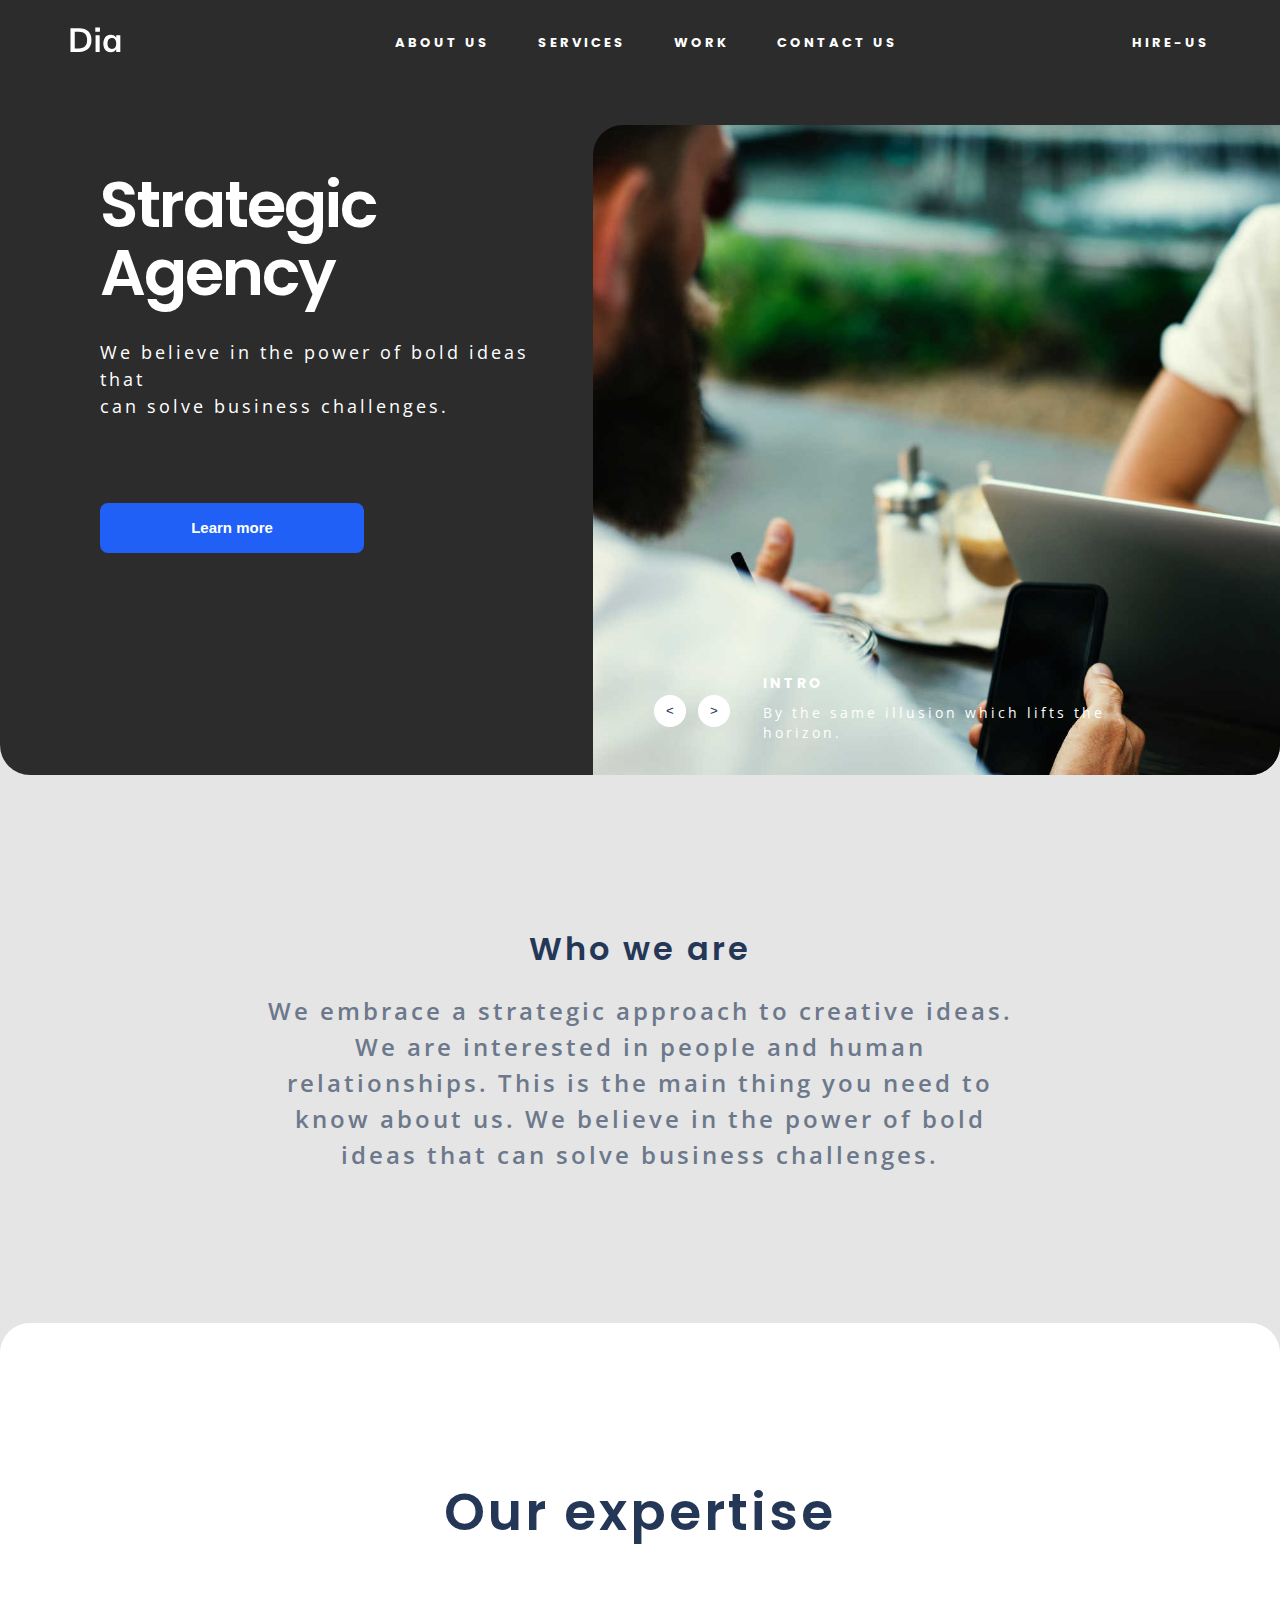
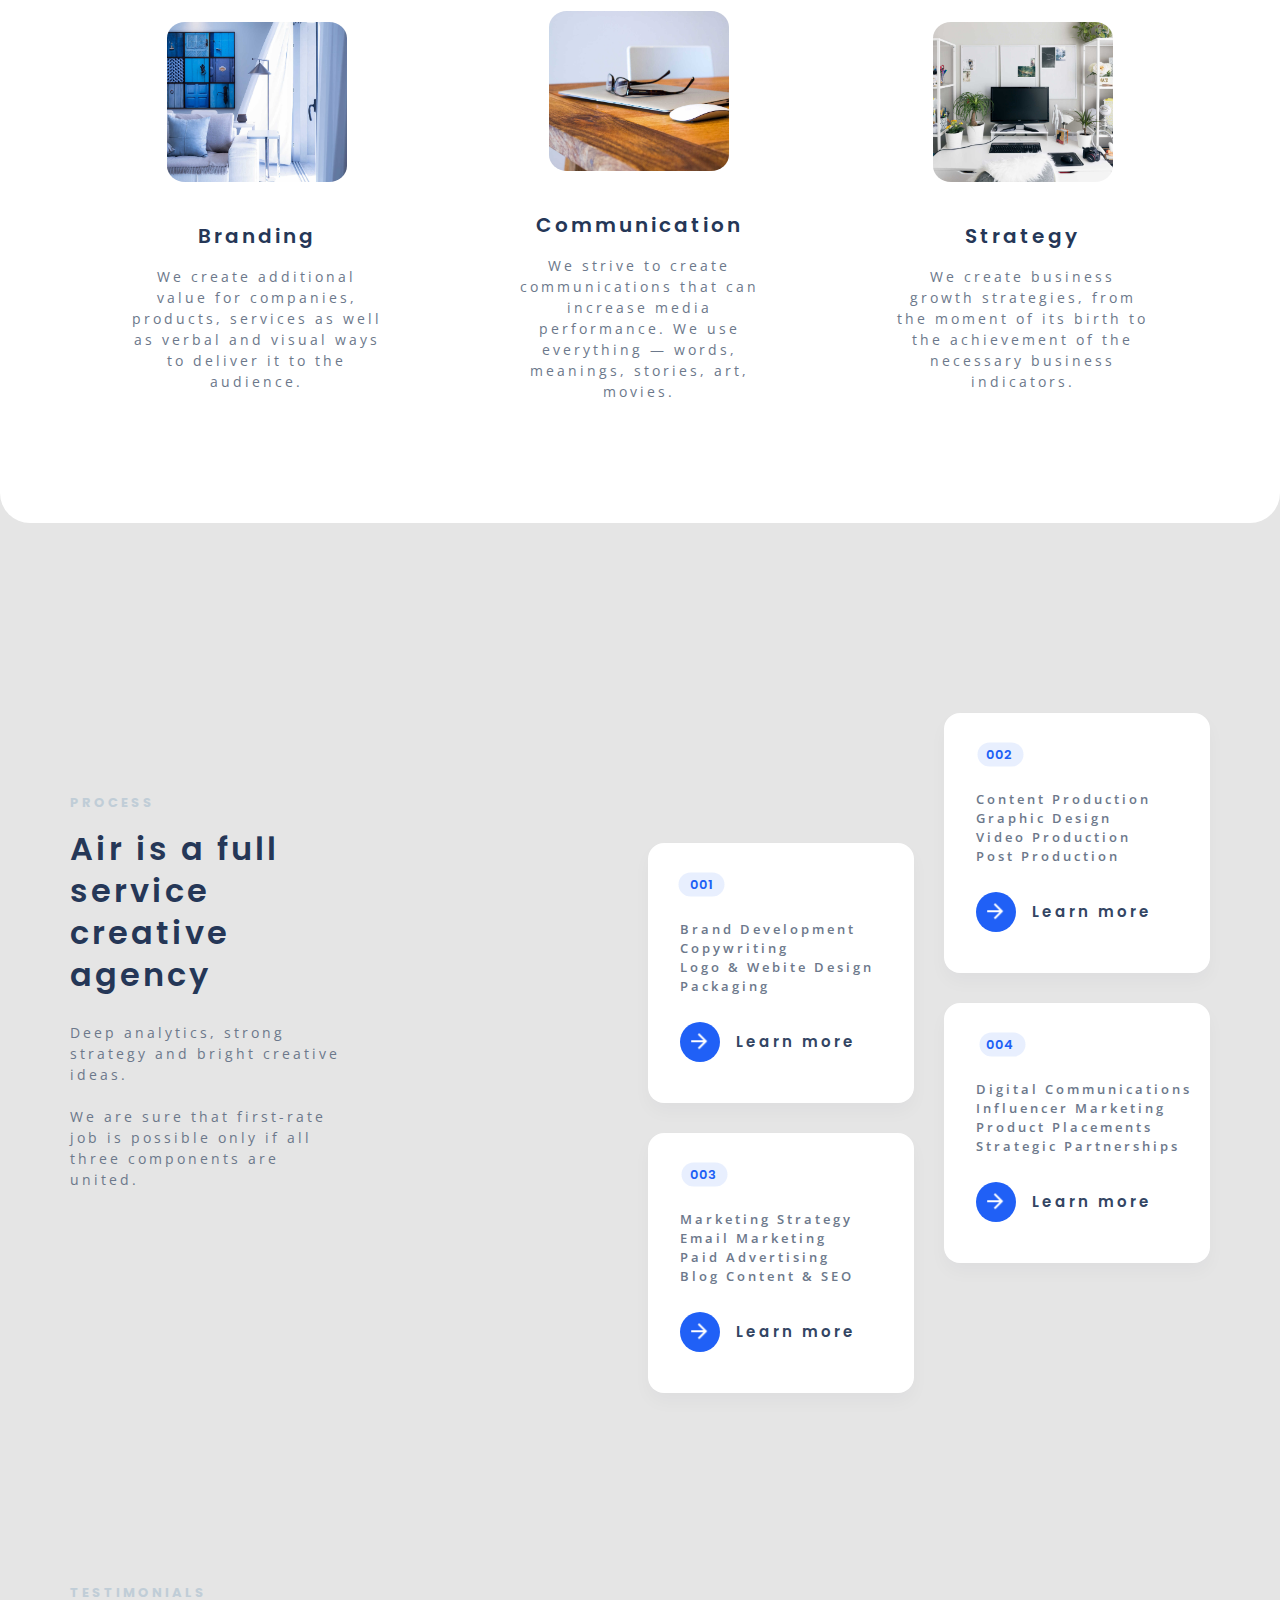
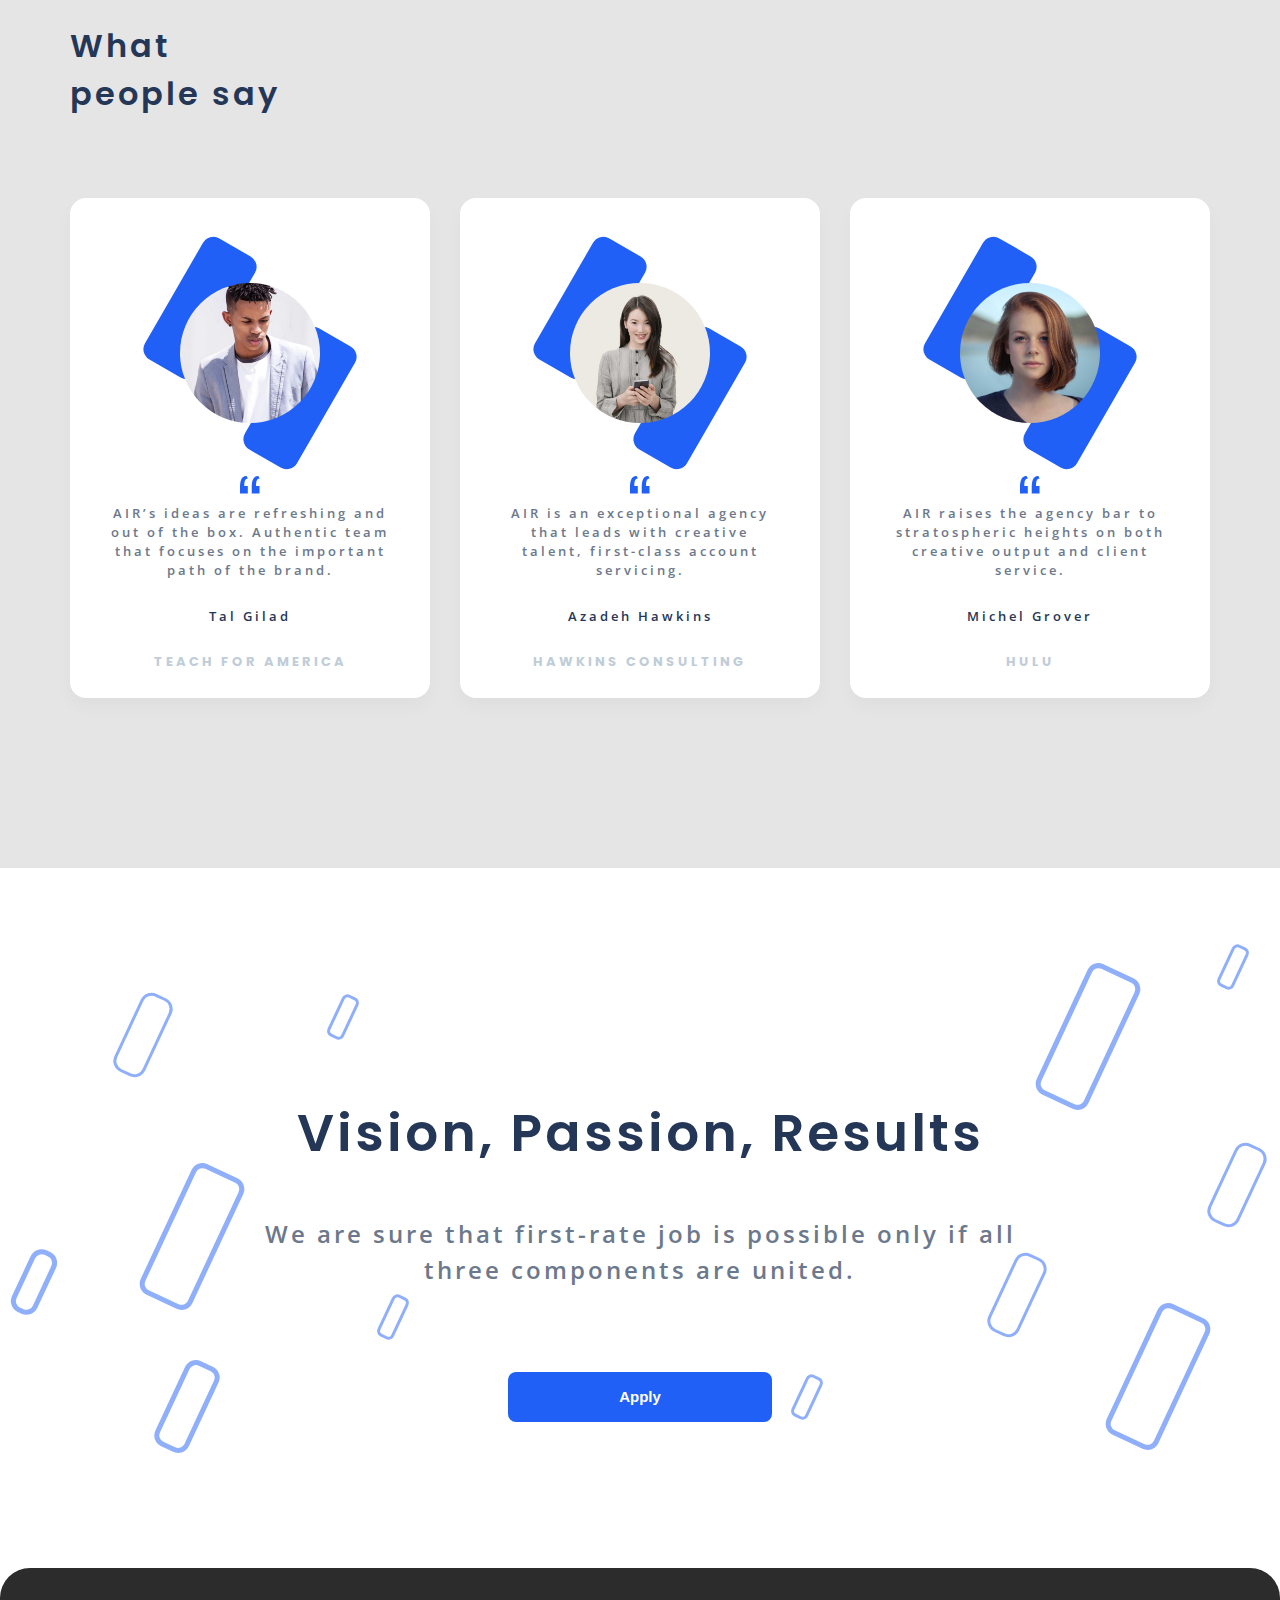
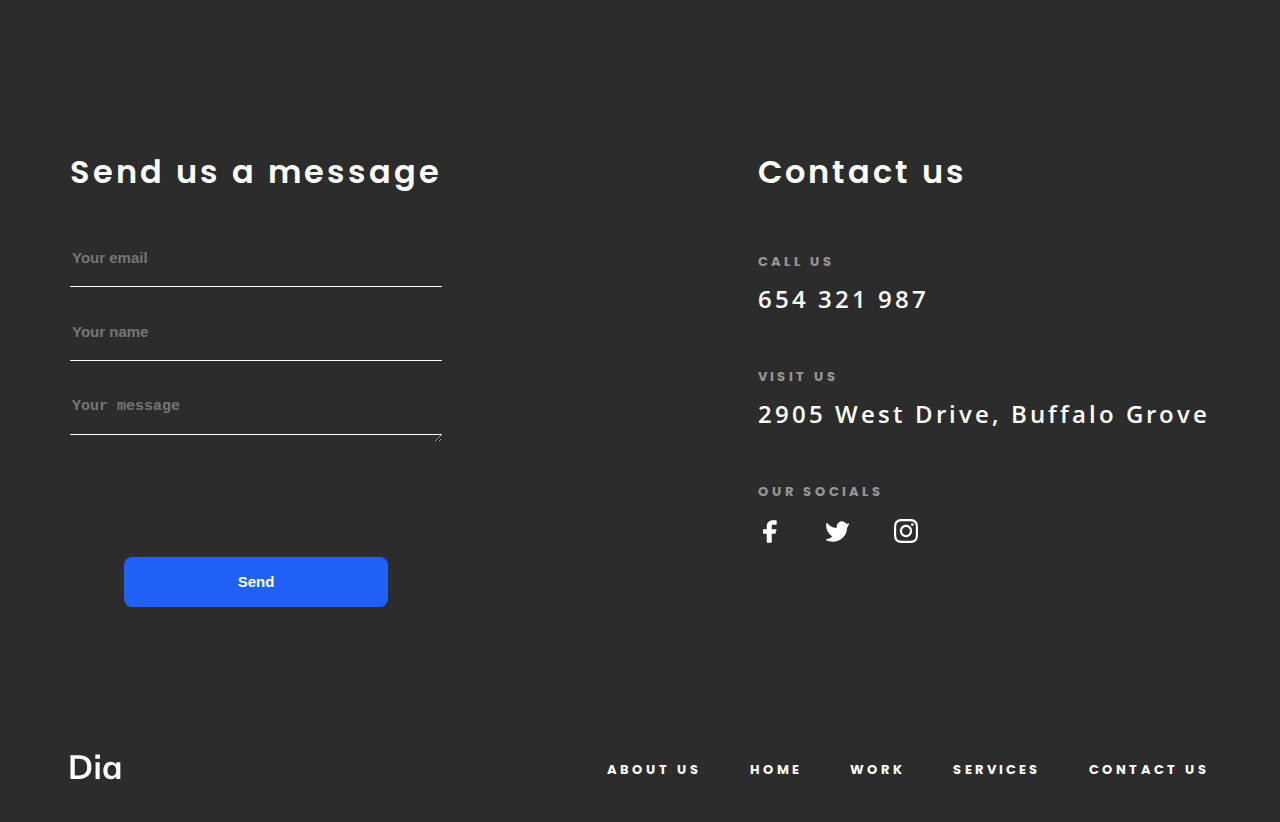
<file: index.html>
<!DOCTYPE html><html lang="en" class="page"><head><meta charset="UTF-8"><meta name="viewport" content="width=device-width, initial-scale=1.0"><title>Dia</title><link rel="stylesheet" href="main.5629a6b1.css"><link rel="shortcut icon" href="favicon.514c6280.svg" type="image/svg"></head><body class="page__body"> <header class="page__header header"> <div class="container"> <div class="flex"> <a href="#menu" class="header__menu"></a> <a href="#" class="header__logo"> <img class="header__img" src="dia-logo.848a9424.svg" alt="dia-logo"> </a> <nav class="nav"> <ul class="nav__list"> <li class="nav__item"> <a href="#about-us" class="nav__link"> About us </a> </li> <li class="nav__item"> <a href="#Services" class="nav__link"> Services </a> </li> <li class="nav__item"> <a href="#Work" class="nav__link"> Work </a> </li> <li class="nav__item"> <a href="#Contact Us" class="nav__link"> Contact Us </a> </li> </ul> </nav> <a href="#Hire-us" class="nav__item"> Hire-us </a> </div> </div> <nav class="page__menu menu" id="menu"> <div class="container"> <div class="flex"> <a href="#" class="menu__content"> <img src="cross.2a15d6b2.svg" alt="dia-menu"> </a> <a href="#" class="menu__logo"> <img class="header__img" src="dia-logo.848a9424.svg" alt="dia-logo"> </a> </div> </div> <ul class="menu__list"> <li class="menu__item"> <a href="#About us" class="menu__link"> About us </a> </li> <li class="menu__item"> <a href="#Services" class="menu__link"> Services </a> </li> <li class="menu__item"> <a href="#Work" class="menu__link"> Work </a> </li> <li class="menu__item"> <a href="#Contact Us" class="menu__link"> Contact Us </a> </li> <li class="menu__item"> <a href="#" class="menu__link"> Hire-us </a> </li> </ul> </nav> <section class="header__section strategic"> <div class="strategic__position"> <div class="strategic__info"> <h2 class="strategic__title"> Strategic <br> Agency </h2> <span class="strategic__text"> We believe in the power of bold ideas that <br> can solve business challenges. </span> <a href="#about-us" class="strategic__link"> <button class="strategic__button"> Learn more </button> </a> </div> <div class="slider picture-1"> <div class="slider__content"> <div class="slider__arrows"> <button class="slider__arrow arrow--left"> &lt </button> <button class="slider__arrow arrow--right"> &gt </button> </div> <div class="slider__text"> <h4 class="slider__title">Intro</h4> <p class="slider__description"> By the same illusion which lifts the <br>horizon. </p> </div> </div> </div> </div></section> </header> <main> <section class="page__about-us about-us" id="about-us"> <h2 class="about-us__title"> Who we are </h2> <span class="about-us__text"> We embrace a strategic approach to creative ideas. We are interested in people and human relationships. This is the main thing you need to know about us. We believe in the power of bold ideas that can solve business challenges. </span> </section> <section class="page__expertise expertise" id="Work"> <div class="container"> <h2 class="expertise__title">Our expertise</h2> <div class="expertise__container"> <div class="expertise__block"> <img src="what-we-do-1.16002575.jpg" alt="branding" class="expertise__img"> <h3 class="expertise__minititle">Branding</h3> <span class="expertise__text"> We create additional value for companies, products, services as well as verbal and visual ways to deliver it to the audience. </span> </div> <div class="expertise__block"> <img src="what-we-do-2.0411a9be.jpg" alt="branding" class="expertise__img"> <h3 class="expertise__minititle">Communication</h3> <span class="expertise__text"> We strive to create communications that can increase media performance. We use everything — words, meanings, stories, art, movies. </span> </div> <div class="expertise__block"> <img src="what-we-do-3.74f15f36.jpg" alt="branding" class="expertise__img"> <h3 class="expertise__minititle">Strategy</h3> <span class="expertise__text"> We create business growth strategies, from the moment of its birth to the achievement of the necessary business indicators. </span> </div> </div> </div> </section> <section class="page__process process" id="Services"> <div class="container"> <div class="process__container"> <div class="process__info"> <h3 class="process__minititle">Process</h3> <h2 class="process__title"> Air is a full service <br> creative agency </h2> <span class="process__text"> Deep analytics, strong strategy and bright creative ideas. <br> <br> We are sure that first-rate job is possible only if all three components are united. </span> </div> <div class="process__desk"> <div class="process__box"> <span class="process__box--number">001</span> <span class="process__box--text"> Brand Development <br> Copywriting <br> Logo & Webite Design <br> Packaging </span> <div class="process__link"> <a href="#Contact Us" class="process__link--link"></a> <span class="process__link--text">Learn more</span> </div> </div> <div class="process__box"> <span class="process__box--number">002</span> <span class="process__box--text"> Сontent Production <br> Graphic Design <br> Video Production <br> Post Production </span> <div class="process__link"> <a href="#Contact Us" class="process__link--link"></a> <span class="process__link--text">Learn more</span> </div> </div> <div class="process__box"> <span class="process__box--number">003</span> <span class="process__box--text"> Marketing Strategy <br> Email Marketing <br> Paid Advertising <br> Blog Content & SEO </span> <div class="process__link"> <a href="#Contact Us" class="process__link--link"></a> <span class="process__link--text">Learn more</span> </div> </div> <div class="process__box"> <span class="process__box--number">004</span> <span class="process__box--text"> Digital Communications <br> Influencer Marketing <br> Product Placements <br> Strategic Partnerships </span> <div class="process__link"> <a href="#Contact Us" class="process__link--link"></a> <span class="process__link--text">Learn more</span> </div> </div> </div> </div> </div> </section> <section class="page__testimonials testimonials"> <div class="container"> <div class="testimonials__container"> <div class="testimonials__info"> <h3 class="testimonials__minititle">Testimonials</h3> <h2 class="testimonials__title"> What <br> people say </h2> </div> <div class="testimonials__desk"> <div class="testimonials__box"> <div class="testimonials__avatar testimonials__avatar--1"></div> <div class="testimonials__dots"></div> <span class="testimonials__text"> AIR’s ideas are refreshing and out of the box. Authentic team that focuses on the important path of the brand. </span> <span class="testimonials__name">Tal Gilad</span> <span class="testimonials__work">Teach for America</span> </div> <div class="testimonials__box"> <div class="testimonials__avatar testimonials__avatar--2"></div> <div class="testimonials__dots"></div> <span class="testimonials__text"> AIR is an exceptional agency that leads with creative talent, first-class account servicing. </span> <span class="testimonials__name">Azadeh Hawkins</span> <span class="testimonials__work">Hawkins Consulting</span> </div> <div class="testimonials__box"> <div class="testimonials__avatar testimonials__avatar--3"></div> <div class="testimonials__dots"></div> <span class="testimonials__text"> AIR raises the agency bar to stratospheric heights on both creative output and client service. </span> <span class="testimonials__name">Michel Grover</span> <span class="testimonials__work">Hulu</span> </div> </div> </div> </div> </section> <section class="page__vision vision" id="Hire-us"> <div class="container"> <div class="vision__container"> <div class="vision__blocks vision__blocks--left blocks"> <div class="blocks__block--small blocks__block--small--1"></div> <div class="blocks__block--small blocks__block--small--2"></div> <div class="blocks__block--circle blocks__block--circle--3"></div> <div class="blocks__block--medium-thin blocks__block--medium-thin--4"></div> <div class="blocks__block--medium blocks__block--medium--5"></div> <div class="blocks__block--big blocks__block--big--6"></div> </div> <div class="vision__info"> <h2 class="vision__title">Vision, Passion, Results</h2> <span class="vision__text"> We are sure that first-rate job is possible only if all three components are united. </span> <a href="#email" class="vision__link"> <button class="vision__button">Apply</button> </a> </div> <div class="vision block vision__blocks--right blocks"> <div class="blocks__block--small blocks__block--small--7"></div> <div class="blocks__block--small blocks__block--small--8"></div> <div class="blocks__block--medium-thin blocks__block--medium-thin--9"></div> <div class="blocks__block--medium-thin blocks__block--medium-thin--10"></div> <div class="blocks__block--big blocks__block--big--11"></div> <div class="blocks__block--big blocks__block--big--12"></div> </div> </div> </div> </section> </main> <footer class="footer"> <div class="footer__color"> <div class="footer__container"> <div class="footer__info"> <form action="" class="footer__form form"> <h2 class="form__title"> Send us a message </h2> <label for="email" class="form__label"> <input type="email" name="email" id="email" placeholder="Your email" class="form__input" required autocomplete="off"> </label> <label for="name" class="form__label"> <input type="name" name="name" id="name" placeholder="Your name" class="form__input" required> </label> <label for="message" class="form__label"> <textarea name="message" cols="30" rows="2" id="message" placeholder="Your message" class="form__input" required></textarea> </label> <button type="submit" class="form__button">Send</button> </form> <div class="footer__contact-us contact-us" id="Contact Us"> <h2 class="contact-us__title">Contact us</h2> <div class="contact-us__info"> <div class="contact-us__block"> <span class="contact-us__text">Call us</span> <a href="tel:654 321 987" class="contact-us__number">654 321 987</a> </div> <div class="contact-us__block"> <span class="contact-us__text">Visit us</span> <a href="https://goo.gl/maps/faBvcYyd3TyyCGRc8" class="contact-us__number" target="_blanc"> 2905 West Drive, Buffalo Grove </a> </div> <div class="contact-us__block"> <span class="contact-us__text">our socials</span> <div class="contact-us__link"> <a href="https://www.facebook.com/" class="contact-us__img contact-us__facebook" target="_blank" rel="noopener"> </a> <a href="https://twitter.com/" class="contact-us__img contact-us__twitter" target="_blank" rel="noopener"> </a> <a href="https://www.instagram.com/" class="contact-us__img contact-us__inst" target="_blank" rel="noopener"> </a> </div> </div> </div> </div> </div> <div class="footer__footer"> <div class="footer__nav"> <a href="#" class="footer__logo"> <img class="footer__img" src="dia-logo.848a9424.svg" alt="dia-logo"> </a> <nav class="nav"> <ul class="nav__list"> <li class="nav__item"> <a href="#about-us" class="nav__link"> About us </a> </li> <li class="nav__item"> <a href="#" class="nav__link"> Home </a> </li> <li class="nav__item"> <a href="#Work" class="nav__link"> Work </a> </li> <li class="nav__item"> <a href="#Services" class="nav__link"> Services </a> </li> <li class="nav__item"> <a href="#Contact Us" class="nav__link"> Contact Us </a> </li> </ul> </nav> </div> </div> </div> </div> </footer> <script type="text/javascript" src="main.b64d52ba.js"></script> </body></html>
</file>
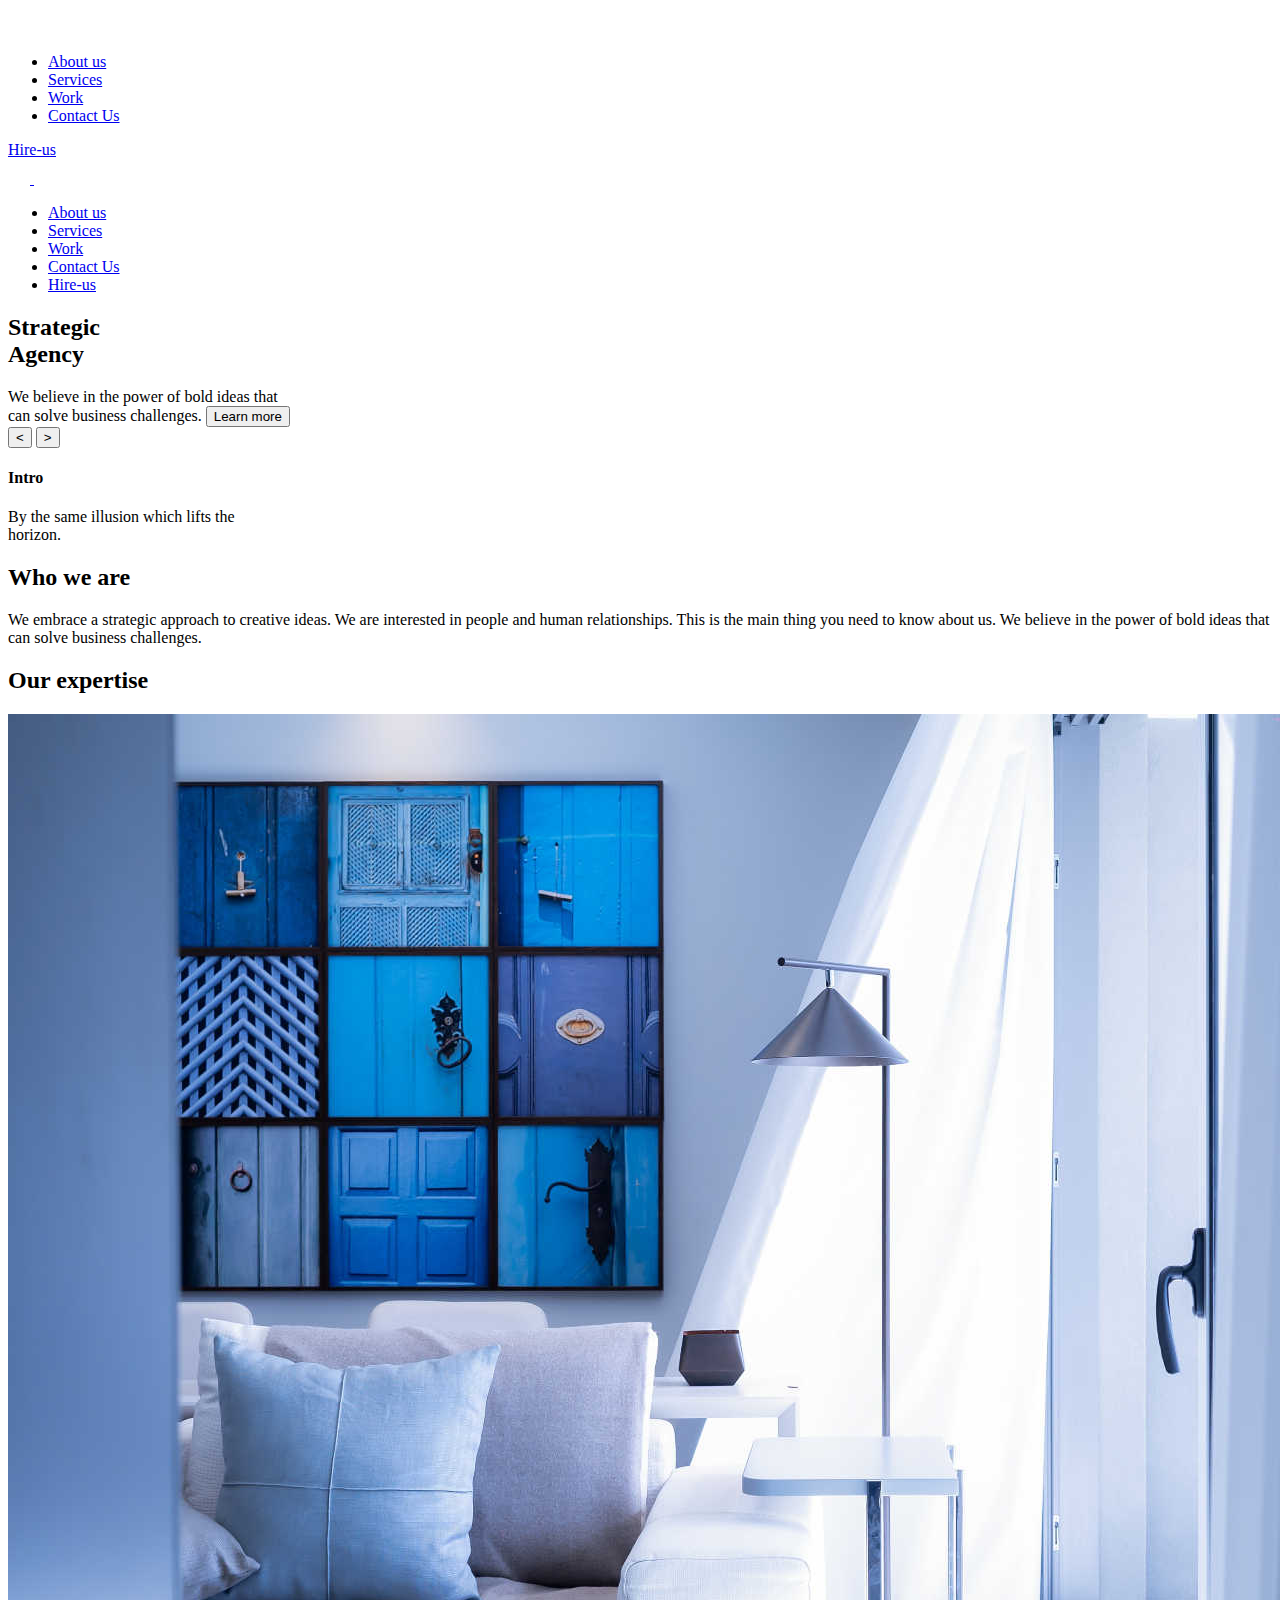
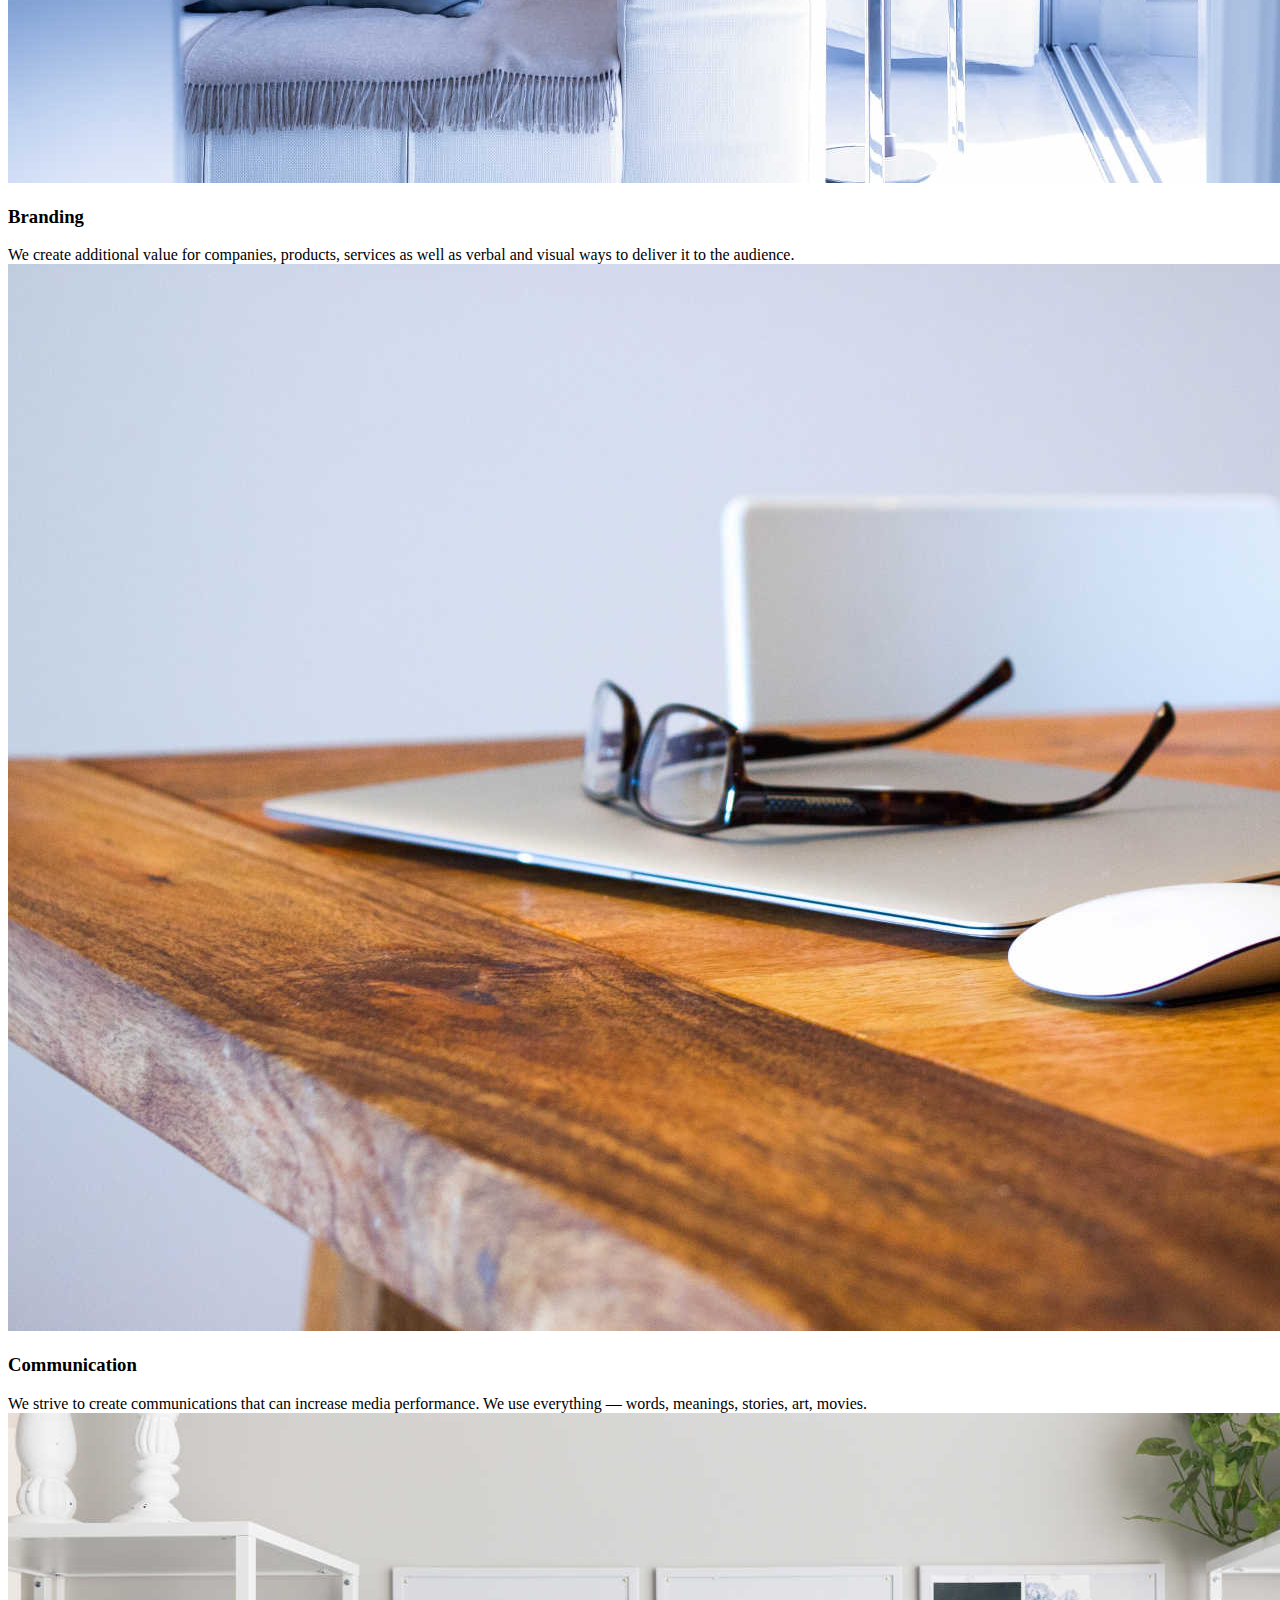
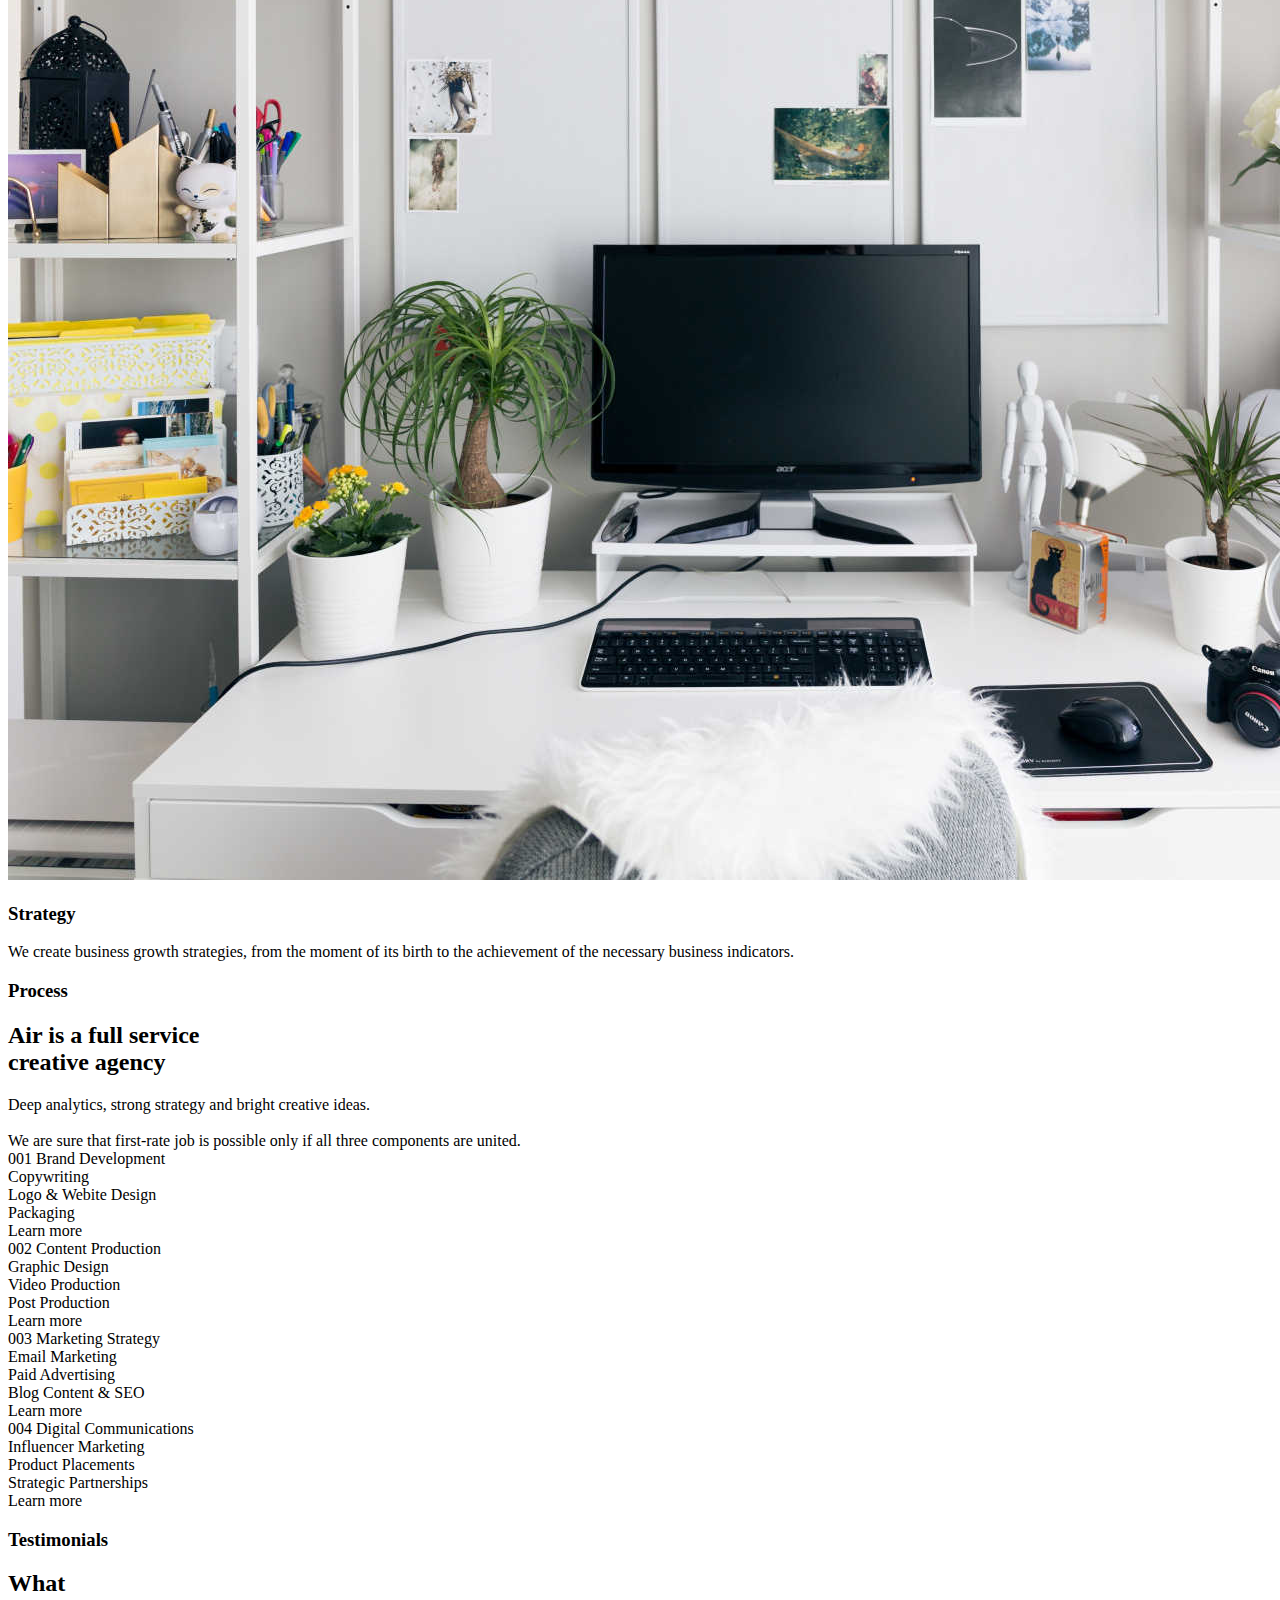
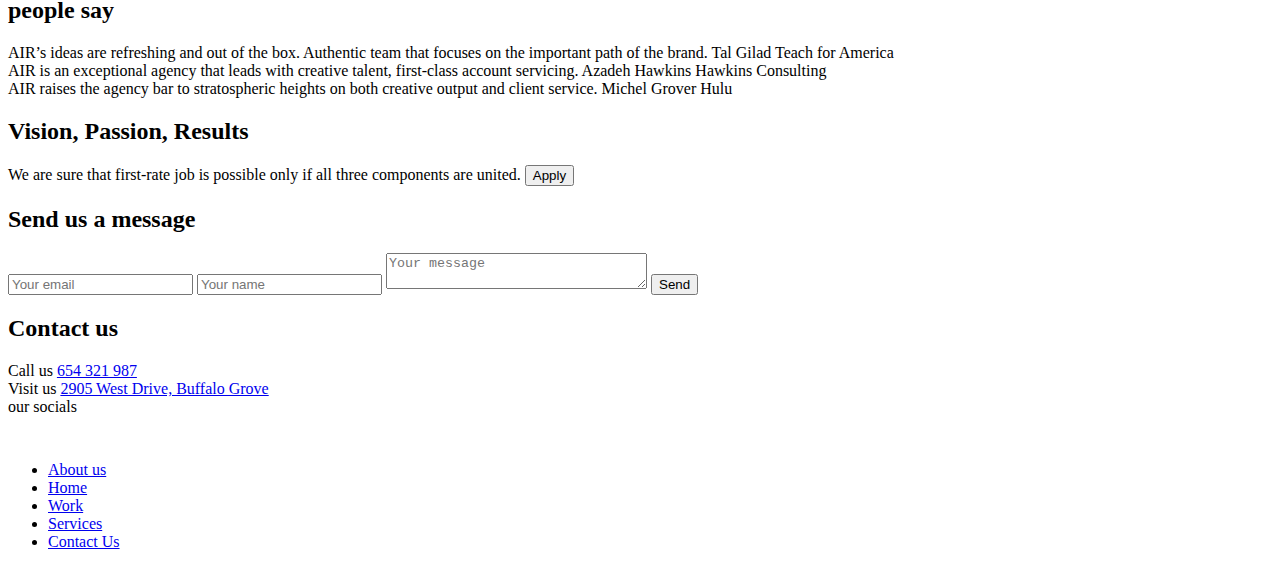
<file: src/index.html>
<!DOCTYPE html>
<html lang="en" class="page">
  <head>
    <meta charset="UTF-8">
    <meta name="viewport" content="width=device-width, initial-scale=1.0">
    <title>Dia</title>
    <link rel="stylesheet" href="./styles/main.scss">
    <link rel="shortcut icon" href="images/logo/favicon.svg" type="image/svg">
  </head>
  <body class="page__body">
    <header class="page__header header" >
      <div class="container">
        <div class="flex">
          <a href="#menu" class="header__menu"></a>

          <a href="#" class="header__logo">
            <img
              class="header__img"
              src="./images/logo/dia-logo.svg"
              alt="dia-logo">
          </a>

          <nav class="nav">
            <ul class="nav__list">
              <li class="nav__item">
                <a href="#about-us" class="nav__link">
                  About us
                </a>
              </li>
              <li class="nav__item">
                <a href="#Services" class="nav__link">
                  Services
                </a>
              </li>
              <li class="nav__item">
                <a href="#Work" class="nav__link">
                  Work
                </a>
              </li>
              <li class="nav__item">
                <a href="#Contact Us" class="nav__link">
                  Contact Us
                </a>
              </li>
            </ul>
          </nav>

          <a href="#Hire-us" class="nav__item">
            Hire-us
          </a>
        </div>
      </div>

      <nav class=" page__menu menu" id="menu">
        <div class="container">
          <div class="flex">
            <a href="#" class="menu__content">
              <img src="./images/menu/cross.svg" alt="dia-menu">
            </a>

            <a href="#" class="menu__logo">
              <img
                class="header__img"
                src="./images/logo/dia-logo.svg"
                alt="dia-logo">
            </a>
          </div>
        </div>

        <ul class="menu__list">
          <li class="menu__item">
            <a href="#About us" class="menu__link">
              About us
            </a>
          </li>
          <li class="menu__item">
            <a href="#Services" class="menu__link">
              Services
            </a>
          </li>
          <li class="menu__item">
            <a href="#Work" class="menu__link">
              Work
            </a>
          </li>
          <li class="menu__item">
            <a href="#Contact Us" class="menu__link">
              Contact Us
            </a>
          </li>
          <li class="menu__item">
            <a href="#" class="menu__link">
              Hire-us
            </a>
          </li>
        </ul>
      </nav>

      <section class="header__section strategic">
        <div class="strategic__position">

          <div class="strategic__info">
            <h2 class="strategic__title">
              Strategic
              <br>
              Agency
            </h2>

            <span class="strategic__text">
              We believe in the power of bold ideas that
              <br>
              can solve business challenges.
            </span>

            <a href="#about-us" class="strategic__link">
              <button class="strategic__button">
                Learn more
              </button>
            </a>

          </div>

          <div class="slider picture-1">
        <div class="slider__content">
          <div class="slider__arrows">
            <button class="slider__arrow arrow--left">
              &lt
            </button>
            <button class="slider__arrow arrow--right">
              &gt
            </button>
          </div>

          <div class="slider__text">
            <h4 class="slider__title">Intro</h4>
            <p class="slider__description">
              By the same illusion which lifts the
              <br>horizon.
            </p>
          </div>

        </div>
        </div>
      </section>
    </header>

    <main>
      <section class="page__about-us about-us" id="about-us">
        <h2 class="about-us__title">
          Who we are
        </h2>
        <span class="about-us__text">
          We embrace a strategic approach to creative ideas. We are interested in people and human relationships. This is the main thing you need to know about us. We believe in the power of bold ideas that can solve business challenges.
        </span>
      </section>

      <section class="page__expertise expertise" id="Work">
        <div class="container">
          <h2 class="expertise__title">Our expertise</h2>
          <div class="expertise__container">
            <div class="expertise__block">
              <img
                src="./images/what-we-do/what-we-do-1.jpg"
                alt="branding"
                class="expertise__img"
              >
              <h3 class="expertise__minititle">Branding</h3>
              <span class="expertise__text">
                We create additional value for companies, products, services as well as verbal and visual ways to deliver it to the audience.
              </span>
            </div>
            <div class="expertise__block">
              <img
              src="./images/what-we-do/what-we-do-2.jpg"
              alt="branding"
              class="expertise__img"
              >
              <h3 class="expertise__minititle">Communication</h3>
              <span class="expertise__text">
                We strive to create communications that can increase media performance. We use everything — words, meanings, stories, art, movies.
              </span>
            </div>
            <div class="expertise__block">
              <img
                src="./images/what-we-do/what-we-do-3.jpg"
                alt="branding"
                class="expertise__img"
              >
              <h3 class="expertise__minititle">Strategy</h3>
              <span class="expertise__text">
                We create business growth strategies, from the moment of its birth to the achievement of the necessary business indicators.
              </span>
            </div>
          </div>
        </div>
      </section>

      <section class="page__process process" id="Services">
        <div class="container">
          <div class="process__container">
            <div class="process__info">
              <h3 class="process__minititle">Process</h3>
              <h2 class="process__title">
                Air is a full service
                <br>
                creative agency
              </h2>
              <span class="process__text">
                Deep analytics, strong strategy and bright creative ideas.
                <br>
                <br>
                We are sure that first-rate job is possible only if all three components are united.
              </span>
            </div>
            <div class="process__desk">
              <div class="process__box">
                <span class="process__box--number">001</span>
                <span class="process__box--text">
                  Brand Development
                  <br>
                  Copywriting
                  <br>
                  Logo & Webite Design
                  <br>
                  Packaging
                </span>
                <div class="process__link">
                  <a href="#Contact Us" class="process__link--link"></a>
                  <span class="process__link--text">Learn more</span>
                </div>
              </div>
              <div class="process__box">
                <span class="process__box--number">002</span>
                <span class="process__box--text">
                  Сontent Production
                  <br>
                  Graphic Design
                  <br>
                  Video Production
                  <br>
                  Post Production
                </span>
                <div class="process__link">
                  <a href="#Contact Us" class="process__link--link"></a>
                  <span class="process__link--text">Learn more</span>
                </div>
              </div>
              <div class="process__box">
                <span class="process__box--number">003</span>
                <span class="process__box--text">
                  Marketing Strategy
                  <br>
                  Email Marketing
                  <br>
                  Paid Advertising
                  <br>
                  Blog Content & SEO
                </span>
                <div class="process__link">
                  <a href="#Contact Us" class="process__link--link"></a>
                  <span class="process__link--text">Learn more</span>
                </div>
              </div>
              <div class="process__box">
                <span class="process__box--number">004</span>
                <span class="process__box--text">
                  Digital Communications
                  <br>
                  Influencer Marketing
                  <br>
                  Product Placements
                  <br>
                  Strategic Partnerships
                </span>
                <div class="process__link">
                  <a href="#Contact Us" class="process__link--link"></a>
                  <span class="process__link--text">Learn more</span>
                </div>
              </div>
            </div>
          </div>
        </div>
      </section>

      <section class="page__testimonials testimonials">
        <div class="container">
          <div class="testimonials__container">
            <div class="testimonials__info">
              <h3 class="testimonials__minititle">Testimonials</h3>
              <h2 class="testimonials__title">
                What
                <br>
                people say
              </h2>
            </div>
            <div class="testimonials__desk">
              <div class="testimonials__box">
                <div class="testimonials__avatar testimonials__avatar--1"></div>
                <div class="testimonials__dots"></div>
                <span class="testimonials__text">
                  AIR’s ideas are refreshing and out of the box. Authentic team that focuses on the important path of the brand.
                </span>
                <span class="testimonials__name">Tal Gilad</span>
                <span class="testimonials__work">Teach for America</span>
              </div>
              <div class="testimonials__box">
                <div class="testimonials__avatar testimonials__avatar--2"></div>
                <div class="testimonials__dots"></div>
                <span class="testimonials__text">
                  AIR is an exceptional agency that leads with creative talent, first-class account servicing.
                </span>
                <span class="testimonials__name">Azadeh Hawkins</span>
                <span class="testimonials__work">Hawkins Consulting</span>
              </div>
              <div class="testimonials__box">
                <div class="testimonials__avatar testimonials__avatar--3"></div>
                <div class="testimonials__dots"></div>
                <span class="testimonials__text">
                  AIR raises the agency bar to stratospheric heights on both creative output and client service.
                </span>
                <span class="testimonials__name">Michel Grover</span>
                <span class="testimonials__work">Hulu</span>
              </div>
            </div>
          </div>
        </div>
      </section>

      <section class="page__vision vision"  id="Hire-us">
        <div class="container">
          <div class="vision__container">
            <div class="vision__blocks vision__blocks--left blocks">
              <div class="blocks__block--small blocks__block--small--1"></div>
              <div class="blocks__block--small blocks__block--small--2"></div>
              <div class="blocks__block--circle blocks__block--circle--3"></div>
              <div class="blocks__block--medium-thin blocks__block--medium-thin--4"></div>
              <div class="blocks__block--medium blocks__block--medium--5"></div>
              <div class="blocks__block--big blocks__block--big--6"></div>
            </div>

            <div class="vision__info">
              <h2 class="vision__title">Vision, Passion, Results</h2>
              <span class="vision__text">
                We are sure that first-rate job is possible only if all three components are united.
              </span>
              <a href="#email" class="vision__link">
                <button class="vision__button">Apply</button>
              </a>
            </div>

            <div class="vision block vision__blocks--right blocks">
              <div class="blocks__block--small blocks__block--small--7"></div>
              <div class="blocks__block--small blocks__block--small--8"></div>
              <div class="blocks__block--medium-thin blocks__block--medium-thin--9"></div>
              <div class="blocks__block--medium-thin blocks__block--medium-thin--10"></div>
              <div class="blocks__block--big blocks__block--big--11"></div>
              <div class="blocks__block--big blocks__block--big--12"></div>
            </div>
          </div>
        </div>
      </section>
    </main>

    <footer class="footer">
      <div class="footer__color">
        <div class="footer__container">
          <div class="footer__info">
            <form
              action=""
              class="footer__form form"
            >
              <h2 class="form__title">
                Send us  a message
              </h2>
              <label for="email" class="form__label">
                <input
                  type="email"
                  name="email"
                  id="email"
                  placeholder="Your email"
                  class="form__input"
                  required
                  autocomplete="off"
                >
              </label>
              <label for="name" class="form__label">
                <input
                  type="name"
                  name="name"
                  id="name"
                  placeholder="Your name"
                  class="form__input"
                  required
                >
              </label>
              <label for="message" class="form__label">
                <textarea
                  name="message"
                  cols="30"
                  rows="2"
                  id="message"
                  placeholder="Your message"
                  class="form__input"
                  required
                ></textarea>
              </label>
              <button type="submit" class="form__button">Send</button>
            </form>

            <div class="footer__contact-us contact-us" id="Contact Us">
              <h2 class="contact-us__title">Contact us</h2>
              <div class="contact-us__info">
                <div class="contact-us__block">
                  <span class="contact-us__text">Call us</span>
                  <a href="tel:654 321 987" class="contact-us__number">654 321 987</a>
                </div>
                <div class="contact-us__block">
                  <span class="contact-us__text">Visit us</span>
                  <a
                    href="https://goo.gl/maps/faBvcYyd3TyyCGRc8"
                    class="contact-us__number"
                    target="_blanc"
                  >
                    2905 West Drive, Buffalo Grove
                  </a>
                </div>
                <div class="contact-us__block">
                  <span class="contact-us__text">our socials</span>
                  <div class="contact-us__link">
                    <a
                      href="https://www.facebook.com/"
                      class="contact-us__img contact-us__facebook"
                      target="_blank"
                      rel="noopener"
                    >
                    </a>
                    <a
                      href="https://twitter.com/"
                      class="contact-us__img contact-us__twitter"
                      target="_blank"
                      rel="noopener"
                    >
                    </a>
                    <a
                      href="https://www.instagram.com/"
                      class="contact-us__img contact-us__inst"
                      target="_blank"
                      rel="noopener"
                    >
                    </a>
                  </div>
                </div>
              </div>
            </div>
          </div>

          <div class="footer__footer">
            <div class="footer__nav">

              <a href="#" class="footer__logo">
                <img
                  class="footer__img"
                  src="./images/logo/dia-logo.svg"
                  alt="dia-logo">
              </a>

              <nav class="nav">
                <ul class="nav__list">
                  <li class="nav__item">
                    <a href="#about-us" class="nav__link">
                      About us
                    </a>
                  </li>
                  <li class="nav__item">
                    <a href="#" class="nav__link">
                      Home
                    </a>
                  </li>
                  <li class="nav__item">
                    <a href="#Work" class="nav__link">
                      Work
                    </a>
                  </li>
                  <li class="nav__item">
                    <a href="#Services" class="nav__link">
                      Services
                    </a>
                  </li>
                  <li class="nav__item">
                    <a href="#Contact Us" class="nav__link">
                      Contact Us
                    </a>
                  </li>
                </ul>
              </nav>
            </div>
          </div>
        </div>
      </div>
    </footer>

    <script type="text/javascript" src="scripts/main.js"></script>
  </body>
</html>
</file>
<file: main.5629a6b1.css>
@import url("https://fonts.googleapis.com/css2?family=Poppins:wght@600;700&display=swap");@import url("https://fonts.googleapis.com/css2?family=Open+Sans:wght@400;600&family=Poppins:wght@600;700&display=swap");h2,h3{margin:0}a{text-decoration:none;cursor:pointer}.header{font-family:Poppins,sans-serif;font-weight:700;height:775px;font-size:13px;line-height:19px;letter-spacing:3px;text-transform:uppercase;background-color:#2c2c2c;border-radius:0 0 30px 30px}.header__menu{display:block;width:25px;height:25px;background-size:contain;background-position:50%;background-repeat:no-repeat;background-image:url(menu.11980eae.svg);transition:.3s}.header__menu:hover{background-image:url(menu_hover.c680bfbf.svg)}@media (min-width:1090px){.header__menu{display:none}}.header__img{height:26px}.nav{display:none}.nav__list{display:none;display:flex;justify-content:center;justify-content:space-between;list-style:none;color:#fff}.nav__item{position:relative;margin-left:48px;text-decoration:none;color:#fff}.nav__item:after{position:absolute;content:"";height:2px;border-radius:4px;background-color:#2060f6;top:140%;left:0;right:0;transition:.3s;opacity:0}.nav__item:hover:after{opacity:1}.nav__link{text-transform:uppercase;text-decoration:none;color:#fff}@media (min-width:1090px){.nav{display:block}}*{box-sizing:border-box}.page{background-color:#e5e5e5;scroll-behavior:smooth}.page__body{margin:0;font-family:Poppins,sans-serif;font-weight:700;font-size:13px;line-height:19px;letter-spacing:3px}.page__header{margin-bottom:150px;overflow:hidden}.page__menu{position:fixed;top:0;left:0;right:0;transform:translateY(-100%);transition:transform .3s}.page__menu:target{transform:translateY(0)}.page__about-us{margin-bottom:150px}.page__expertise{margin-bottom:100px}@media (min-width:1090px){.page__expertise{margin-bottom:250px}}.page__process{margin-bottom:100px}@media (min-width:1090px){.page__process{margin-bottom:150px}}.page__testimonials{margin-bottom:150px}.container{margin:0 auto;max-width:1600px;padding:25px 30px}@media (min-width:1090px){.container{padding:20px 70px}}.menu{z-index:1;background-color:#000;overflow:scroll;height:100vh}.menu__list{padding:0 90px 0 60px}@media (min-width:1090px){.menu__list{padding:0 120px 0 100px}}.menu__item{position:relative;list-style:none;transition:transform .3s}.menu__item:hover{transform:scale(1.02)}.menu__item:after{position:absolute;content:"";top:90%;right:0;left:-50%;width:100%;transform:translate(50%,50%);height:2px;background-color:#272626}.menu__link{text-decoration:none;font-size:28px;line-height:90px;width:100%;color:#fff}.flex{display:flex;justify-content:space-between;align-items:center}.strategic{color:#fff;text-transform:none;max-width:1600px;margin:0 auto}.strategic__position{padding:20px 0 0;gap:60px}@media (min-width:1090px){.strategic__position{display:grid;grid-template-columns:repeat(2,1fr);padding:40px 0 0 70px}}.strategic__info{display:flex;flex-direction:column;align-items:flex-start;padding-left:30px}@media (min-width:1090px){.strategic__info{padding-top:10%}}.strategic__title{margin-bottom:32px;font-weight:600;font-size:64px;line-height:68px;letter-spacing:-2px}.strategic__text{margin-bottom:83px;font-family:Open Sans,sans-serif;font-style:normal;font-weight:400;font-size:18px;line-height:27px}.strategic__button{height:50px;width:264px;font-weight:600;font-size:15px;line-height:22px;text-align:center;background-color:#2060f6;border:solid #2060f6;color:#fff;cursor:pointer;border-radius:8px;transition:.3s}.strategic__button:hover{background-color:#144ed5;border:solid #144ed5}.strategic__slider{width:100vh;padding-top:80px}.slider{height:320px;border-radius:30px 0 30px 0}@media (min-width:1090px){.slider{display:flex;align-items:flex-end;width:687px;height:680px}}.slider__content{display:flex;width:100vw;margin:48px;padding-top:120px}@media (min-width:1090px){.slider__content{display:flex;gap:20px;max-width:464px;margin:48px;padding-top:0}}.slider__text{display:none}@media (min-width:1090px){.slider__text{display:block}}.slider__title{font-weight:700;font-size:12px;line-height:1px;letter-spacing:3px;text-transform:uppercase}@media (min-width:1090px){.slider__title{font-size:14px}}.slider__description{font-family:Open Sans;font-style:normal;font-weight:400;font-size:12px;line-height:20px}@media (min-width:1090px){.slider__description{font-size:14px}}.slider__arrows{display:none}@media (min-width:1090px){.slider__arrows{display:flex;column-gap:12px;margin:auto}}.slider__arrow{display:block;width:32px;height:32px;border-radius:50%;background-color:#fff;border:#fff;text-align:center;color:#253757;cursor:pointer;transition:all .3s ease-in}.slider__arrow:hover{transform:scale(1.2);background-color:#bdbaba}.picture-1{background:url(1.0aa9c0ff.jpg);background-repeat:no-repeat;background-size:100%}@media (min-width:1090px){.picture-1{background-size:cover}}.picture-2{background:url(2.3d60aea0.jpg);background-repeat:no-repeat;background-size:100%}@media (min-width:1090px){.picture-2{background-size:cover}}.picture-3{background:url(3.5fa12c45.jpg);background-repeat:no-repeat;background-size:100%}@media (min-width:1090px){.picture-3{background-size:cover}}.about-us{display:flex;flex-direction:column;align-items:center}.about-us__title{font-size:32px;line-height:48px;color:#253757}.about-us__text,.about-us__title{font-weight:600;text-transform:none}.about-us__text{font-family:Open Sans,sans-serif;font-style:normal;font-size:20px;line-height:36px;text-align:center;max-width:760px;padding:20px;color:#6c788b}@media (min-width:1090px){.about-us__text{padding:20px 0 0;font-size:24px;text-align:center}}.expertise{background-color:#fff;border-radius:30px}@media (min-width:1090px){.expertise{height:800px}}.expertise__container{padding-bottom:50px}@media (min-width:1090px){.expertise__container{display:flex;justify-content:space-between;align-items:center}}.expertise__title{text-align:center;font-weight:600;font-size:52px;line-height:78px;color:#253757;padding:130px 0 60px}.expertise__block{display:flex;align-items:center;flex-direction:column;padding:0 60px 60px}.expertise__img{object-fit:cover;object-position:center;width:180px;height:160px;border-radius:10%;transition:.3s}.expertise__img:hover{transform:scale(1.1)}.expertise__minititle{padding:40px 0 16px;font-weight:600;font-size:20px;line-height:28px;text-align:center;color:#253757}.expertise__text{font-family:Open Sans,sans-serif;font-style:normal;font-weight:400;font-size:14px;line-height:21px;text-align:center;color:#6c788b}@media (min-width:1090px){.process__container{display:flex;justify-content:space-between}}@media (min-width:1090px){.process__info{padding-right:300px}}.process__minititle{font-weight:700;font-size:13px;line-height:19px;letter-spacing:3px;text-transform:uppercase;color:#c0cdd7}.process__title{padding-top:16px;font-weight:600;font-size:32px;line-height:42px;color:#253757}.process__text{display:block;padding-top:26px;font-family:Open Sans,sans-serif;font-style:normal;font-weight:400;font-size:14px;line-height:21px;color:#6c788b}.process__desk{display:grid;justify-items:center;grid-template-columns:repeat(2,1fr);gap:30px;padding-top:50px}@media (max-width:600px){.process__desk{display:grid;grid-template-columns:repeat(1,1fr)}}.process__box{width:266px;height:260px;padding:32px 10px 32px 32px;box-shadow:0 9px 18px rgba(37,41,49,.03);border-radius:16px;background-color:#fff}@media (min-width:1090px){.process__box{position:relative}.process__box:nth-child(2n){top:-130px}}.process__box--number{display:block;position:relative;font-weight:600;font-size:13px;line-height:19px;text-transform:uppercase;letter-spacing:normal;color:#2060f6;padding-left:10px}.process__box--number:after{position:absolute;content:"";transform:translate(-75%,-10%);width:46px;height:24px;background-color:#2060f6;opacity:.1;border-radius:23px}.process__box--text{display:block;padding-top:26px;font-family:Open Sans,sans-serif;font-style:normal;font-weight:600;font-size:13px;line-height:19px;color:#6c788b}.process__link{display:flex;align-items:center;padding-top:26px}.process__link--link{position:relative;display:block;width:40px;height:40px;background-color:#2060f6;border-radius:50%;transition:.3s}.process__link--link:after{position:absolute;content:"";transform:translate(70%,70%);background-image:url(Vector.509fd325.png);background-repeat:no-repeat;background-position:50%;width:16px;height:16px}.process__link--link:hover{transform:scale(1.2)}.process__link--text{font-weight:600;font-size:15px;line-height:22px;text-align:center;color:#334563;padding-left:16px}.testimonials__minititle{font-weight:700;font-size:13px;line-height:19px;letter-spacing:3px;text-transform:uppercase;color:#c0cdd7}.testimonials__title{padding-top:20px;font-weight:600;font-size:32px;line-height:48px;color:#253757}.testimonials__desk{display:grid;justify-items:center;gap:30px;padding-top:50px}@media (min-width:1090px){.testimonials__desk{display:flex;justify-content:space-between;padding-top:80px}}.testimonials__box{z-index:0;display:grid;justify-content:center;justify-items:center;position:relative;width:280px;height:470px;padding:85px 40px 0;box-shadow:0 9px 18px rgba(37,41,49,.03);border-radius:16px;background:#fff;transition:box-shadow .3s}@media (min-width:1090px){.testimonials__box{width:360px;height:500px}}.testimonials__box:after{z-index:1;position:absolute;content:"";width:140px;height:60px;top:125px;left:10px;background:#2060f6;border-radius:12px;transform:rotate(90deg);transition:all .3s}@media (min-width:1090px){.testimonials__box:after{top:80px;left:60px;transform:rotate(-60deg)}}.testimonials__box:before{z-index:1;position:absolute;content:"";width:140px;height:60px;top:125px;right:10px;background:#2060f6;border-radius:12px;transform:rotate(90deg);transition:all .3s}@media (min-width:1090px){.testimonials__box:before{top:170px;right:60px;transform:rotate(-60deg)}}.testimonials__box:hover{box-shadow:1px 1px 1px 4px rgba(37,41,49,.03)}.testimonials__box:hover:after{top:125px;left:-5px}@media (min-width:1090px){.testimonials__box:hover:after{top:70px;left:50px}}.testimonials__box:hover:before{top:125px;right:-5px}@media (min-width:1090px){.testimonials__box:hover:before{top:180px;right:50px}}.testimonials__avatar{z-index:2;width:140px;height:140px;border-radius:50%;background-position:50%;background-size:cover;background-repeat:no-repeat;transition:.3s}.testimonials__avatar--1{background-image:url(testimonial-ava-1.6f1fe778.jpg)}.testimonials__avatar--2{background-image:url(testimonial-ava-2.7495f7c3.jpg)}.testimonials__avatar--3{background-image:url(testimonial-ava-3.cd95efc1.jpg)}.testimonials__avatar:hover{transform:scale(1.1)}.testimonials__dots{align-self:flex-end;width:20px;height:18px;background-image:url(dots.9c09af89.svg);background-position:50%;background-size:cover;background-repeat:no-repeat}.testimonials__text{padding-top:10px;color:#6c788b}.testimonials__name,.testimonials__text{font-family:Open Sans,sans-serif;font-style:normal;font-weight:600;font-size:13px;line-height:19px;text-align:center}.testimonials__name{color:#253757}.testimonials__work{font-weight:700;font-size:13px;line-height:19px;text-align:center;letter-spacing:3px;text-transform:uppercase;color:#c0cdd7}.vision{background-color:#fff;height:400px;padding-top:20px}@media (min-width:1090px){.vision{min-height:700px}}.vision__container{display:grid;justify-items:center;gap:10px}@media (min-width:1090px){.vision__container{display:flex}}.vision__blocks--left{display:none}@media (min-width:1090px){.vision__blocks--left{display:block}}.vision__blocks--right{display:none}@media (min-width:1090px){.vision__blocks--right{display:block}}.vision__info{display:grid;justify-items:center;align-content:center;gap:20px}@media (min-width:1090px){.vision__info{display:flex;flex-direction:column;justify-content:center;align-items:center;padding:0 180px}}.vision__title{font-weight:600;font-size:20px;line-height:38px;color:#253757}@media (min-width:1090px){.vision__title{font-size:52px;line-height:78px;margin-bottom:24px}}@media (min-width:1024px) and (max-width:1200px){.vision__title{font-size:34px}}.vision__text{font-family:Open Sans,sans-serif;font-style:normal;font-weight:600;font-size:13px;line-height:26px;text-align:center;color:#6c788b;margin-bottom:40px}@media (min-width:1090px){.vision__text{font-size:24px;line-height:36px;margin-bottom:64px}}.vision__button{height:50px;width:264px;font-weight:600;font-size:15px;line-height:22px;text-align:center;background-color:#2060f6;border:solid #2060f6;color:#fff;cursor:pointer;border-radius:8px;transition:.3s}.vision__button:hover{background-color:#144ed5;border:solid #144ed5}.blocks{position:relative}.blocks__block--small{width:46px;height:18px;border:3px solid #2060f6;border-radius:6px;transform:rotate(-65deg);opacity:.5;position:absolute}.blocks__block--small--1{top:100px;left:250px}.blocks__block--small--2{top:400px;left:300px}.blocks__block--small--7{top:50px}.blocks__block--small--8{top:480px;right:380px}.blocks__block--circle{width:68px;height:28px;border-radius:12px;border:5px solid #2060f6;transform:rotate(-65deg);opacity:.5;position:absolute}.blocks__block--circle--3{top:360px;left:-70px}.blocks__block--medium-thin{width:86px;height:34px;border-radius:12px;border:3px solid #2060f6;transform:rotate(-65deg);opacity:.5;position:absolute}.blocks__block--medium-thin--4{top:110px;left:30px}.blocks__block--medium-thin--9{top:370px;right:150px}.blocks__block--medium-thin--10{top:260px;right:-70px}.blocks__block--medium{width:94px;height:37px;border:5px solid #2060f6;border-radius:12px;transform:rotate(-65deg);opacity:.5;position:absolute}.blocks__block--medium--5{top:480px;left:70px}.blocks__block--big{width:144px;height:57px;border:5px solid #2060f6;border-radius:12px;transform:rotate(-65deg);opacity:.5;position:absolute}.blocks__block--big--6{top:300px;left:50px}.blocks__block--big--11{top:100px;right:50px}.blocks__block--big--12{top:440px;right:-20px}.footer{background-color:#fff}.footer__color{background-color:#2c2c2c;border-radius:30px 30px 0 0}.footer__container{margin:0 auto;max-width:1600px;padding:100px 30px 40px}@media (min-width:1090px){.footer__container{padding:180px 70px 30px}}@media (min-width:1090px){.footer__info{display:flex;justify-content:space-between}}.footer__footer{padding-top:40px}.footer__img{height:26px}.footer__nav{display:flex;justify-content:center}@media (min-width:1090px){.footer__nav{display:flex;justify-content:space-between;align-items:center}}.form{display:grid;gap:50px}.form__title{font-weight:600;font-size:32px;line-height:48px;text-align:center;color:#fff}.form__input{background-color:#2c2c2c;border:none;outline:none}.form__button,.form__input{font-weight:600;font-size:15px;line-height:22px;color:#fff}.form__button{justify-self:center;height:50px;width:264px;text-align:center;background-color:#2060f6;border:solid #2060f6;cursor:pointer;border-radius:8px;transition:.3s;margin-top:60px;margin-bottom:100px}.form__button:hover{background-color:#144ed5;border:solid #144ed5}.form__label{position:relative}.form__label:after{position:absolute;content:"";height:1px;border-radius:4px;background-color:#fff;top:40px;left:0;right:0;transition:.2s}.form__label:hover:after{height:2px;background-color:#2060f6}textarea{resize:vertical;width:100%}.contact-us__title{font-weight:600;font-size:32px;line-height:48px;color:#fff;margin-bottom:56px}.contact-us__info{display:grid;gap:50px}.contact-us__block{display:grid;gap:10px}.contact-us__text{font-weight:700;font-size:13px;line-height:19px;letter-spacing:3px;text-transform:uppercase;color:#fff;opacity:.5}.contact-us__number{font-family:Open Sans,sans-serif;font-style:normal;text-decoration:none;cursor:pointer;font-weight:600;font-size:24px;line-height:36px;color:#fff;transition:.2s}.contact-us__number:hover{color:#2060f6}.contact-us__link{display:flex;justify-content:space-between;width:160px;margin-top:8px}.contact-us__img{display:block;width:24px;height:24px;background-position:50%;background-size:contain;background-repeat:no-repeat;transition:.2s}.contact-us__facebook{background-image:url(face.2b0fc59d.svg)}.contact-us__facebook:hover{background-image:url(face-hover.8cff95c2.svg)}.contact-us__twitter{background-image:url(twit.d8004f69.svg)}.contact-us__twitter:hover{background-image:url(twit-hover.248582e4.svg)}.contact-us__inst{background-image:url(inst.35447316.svg)}.contact-us__inst:hover{background-image:url(inst-hover.58b535cc.svg)}
/*# sourceMappingURL=main.5629a6b1.css.map */
</file>
